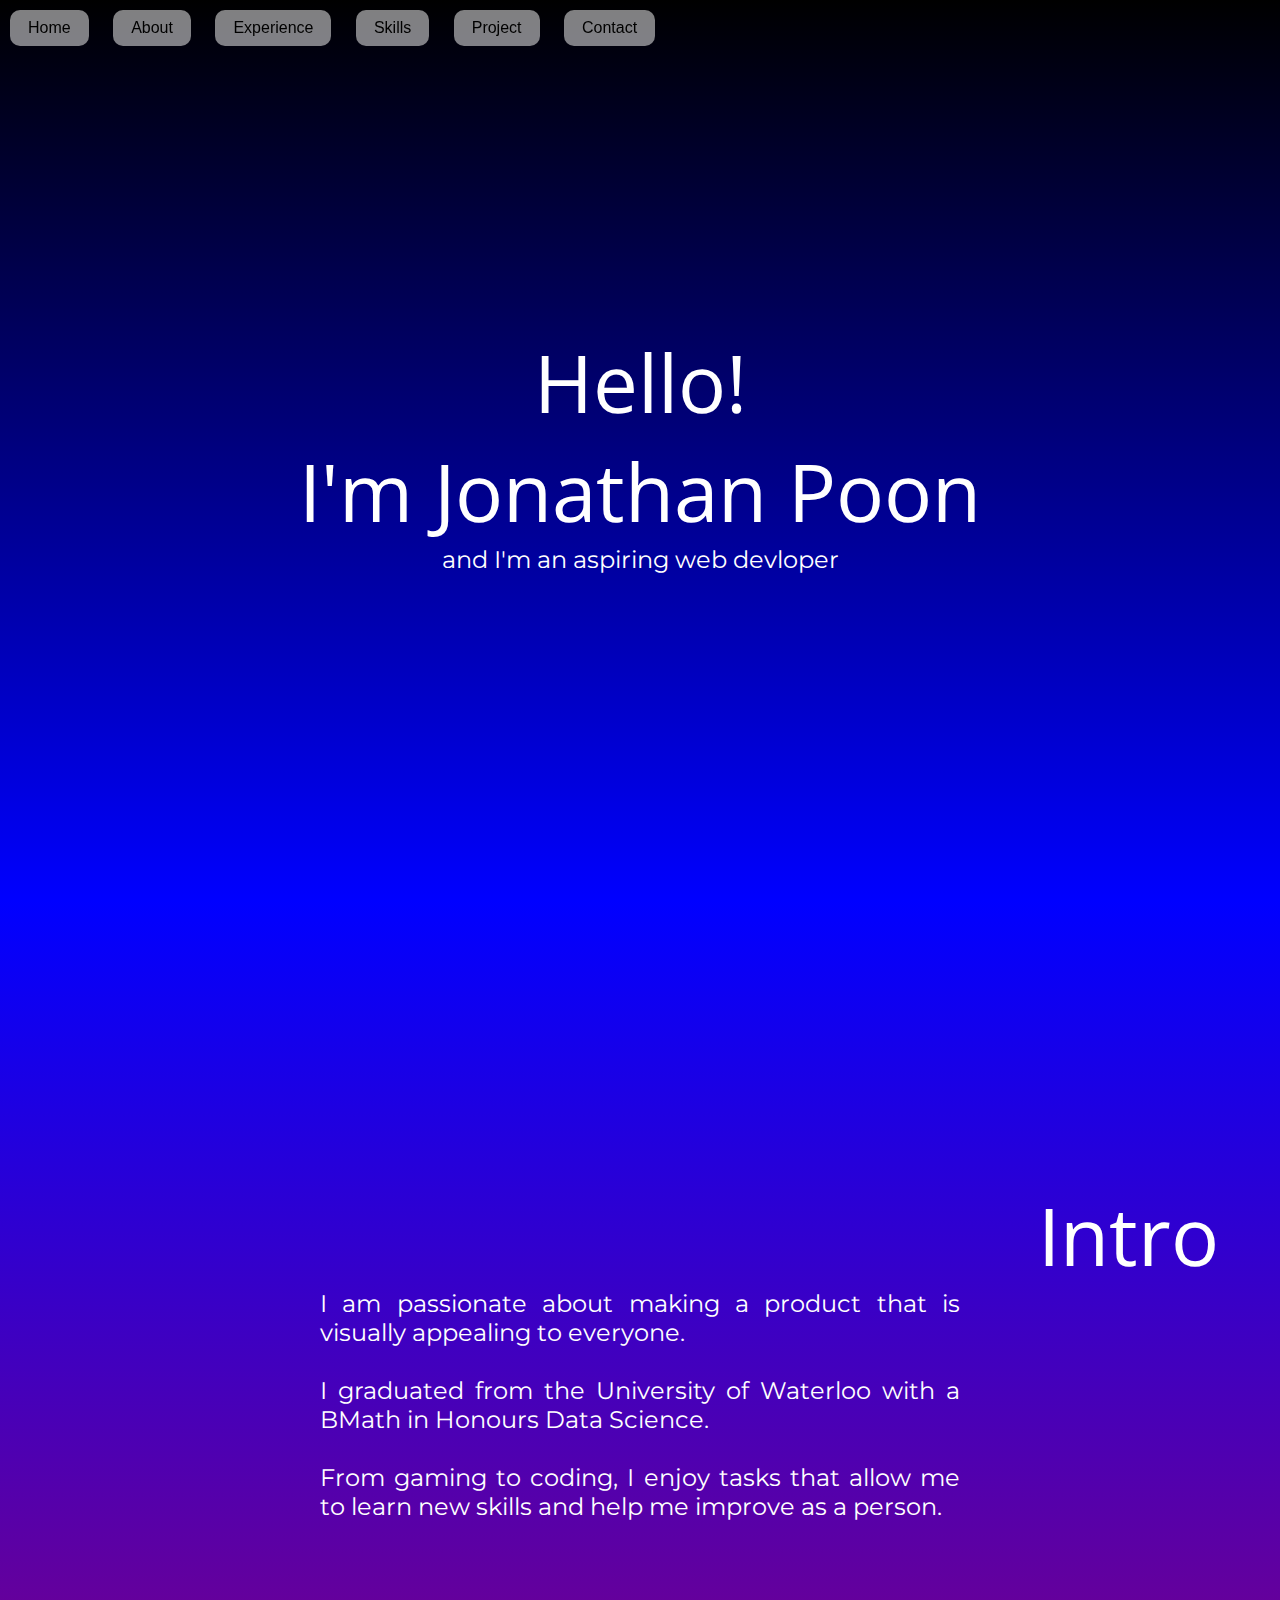
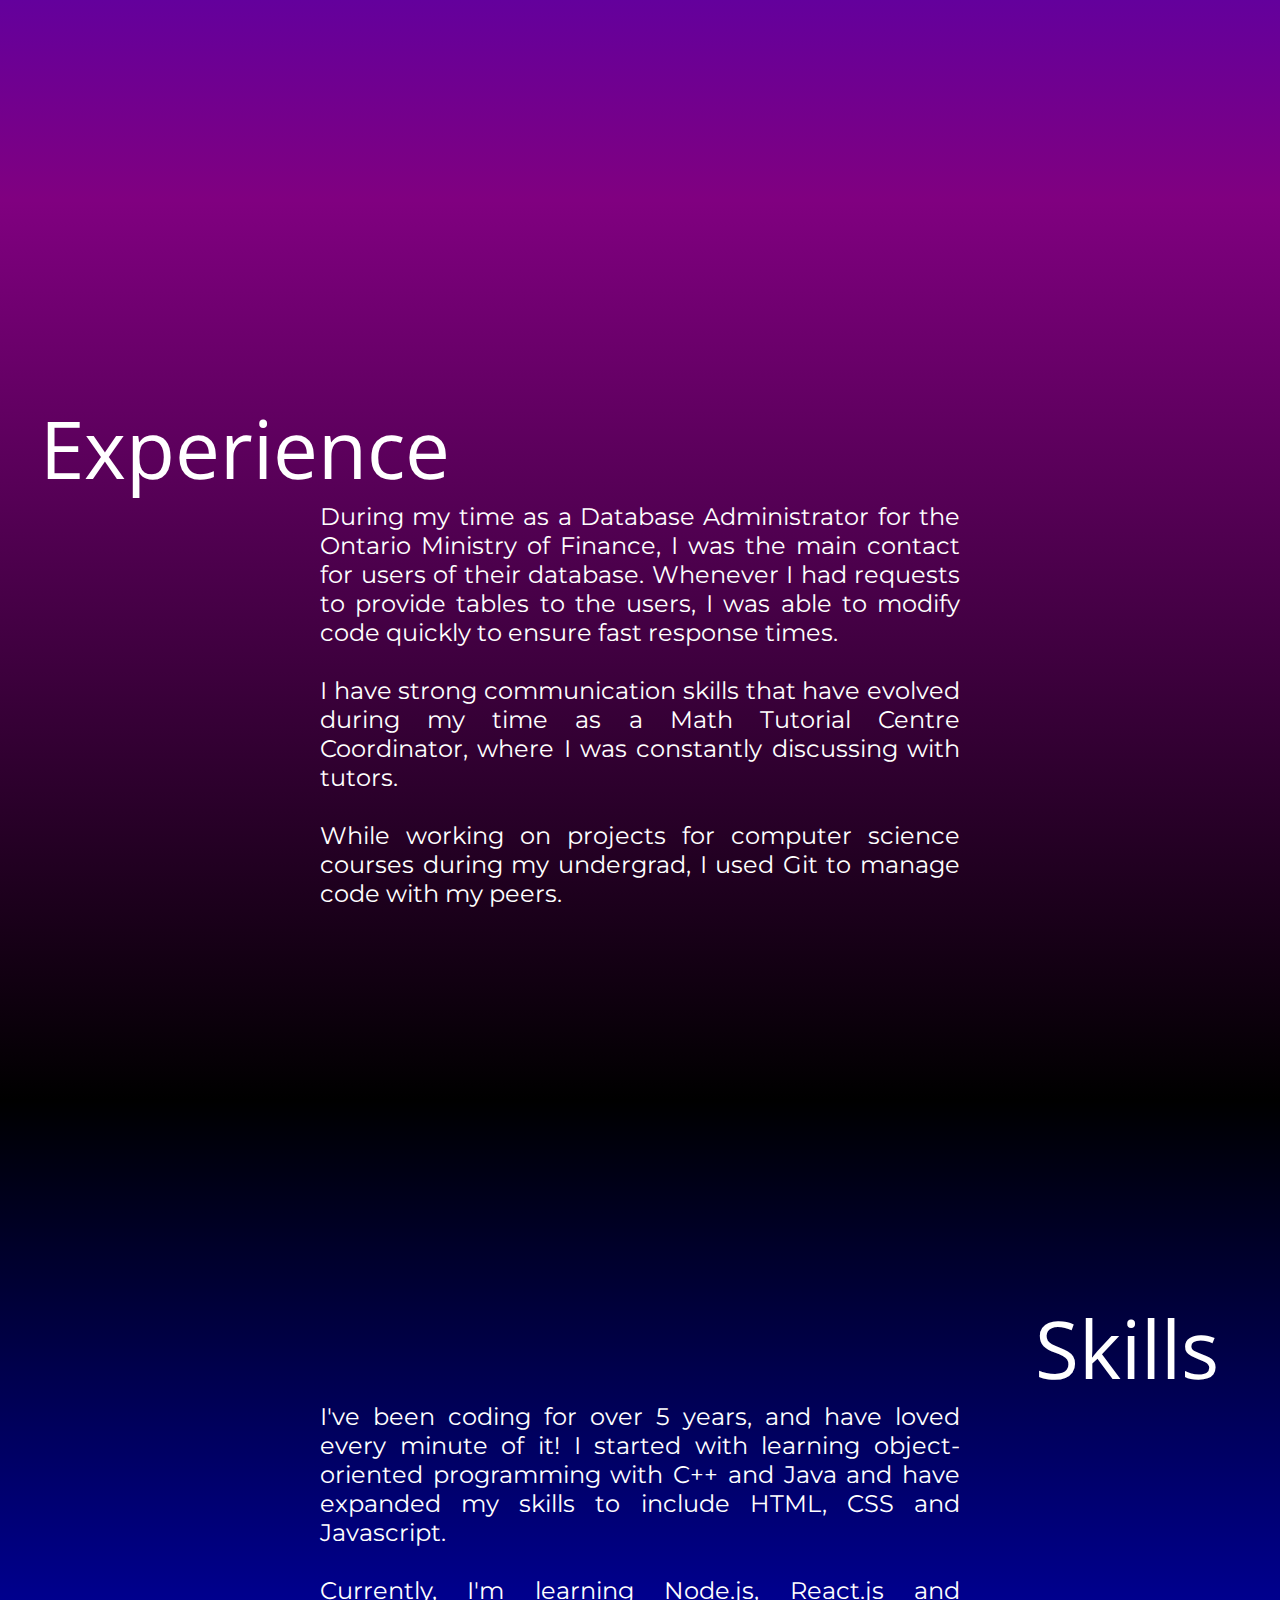
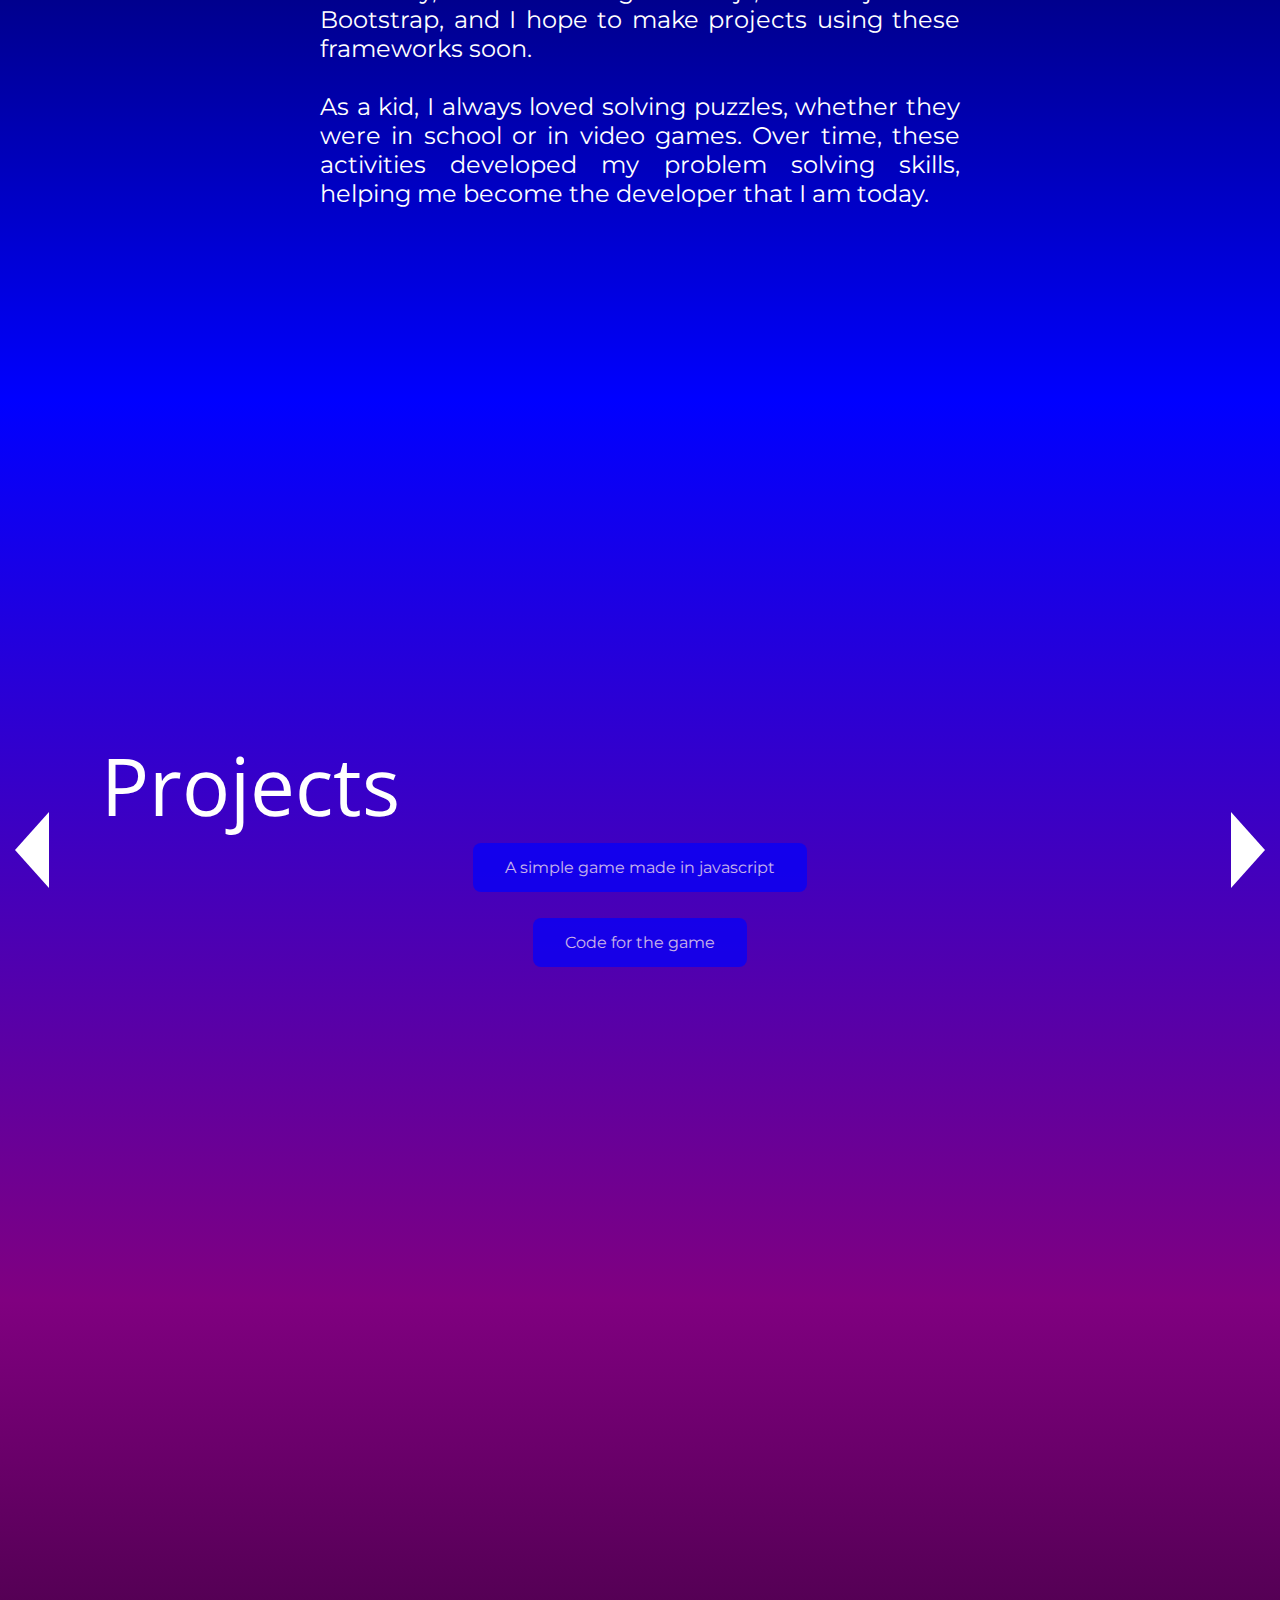
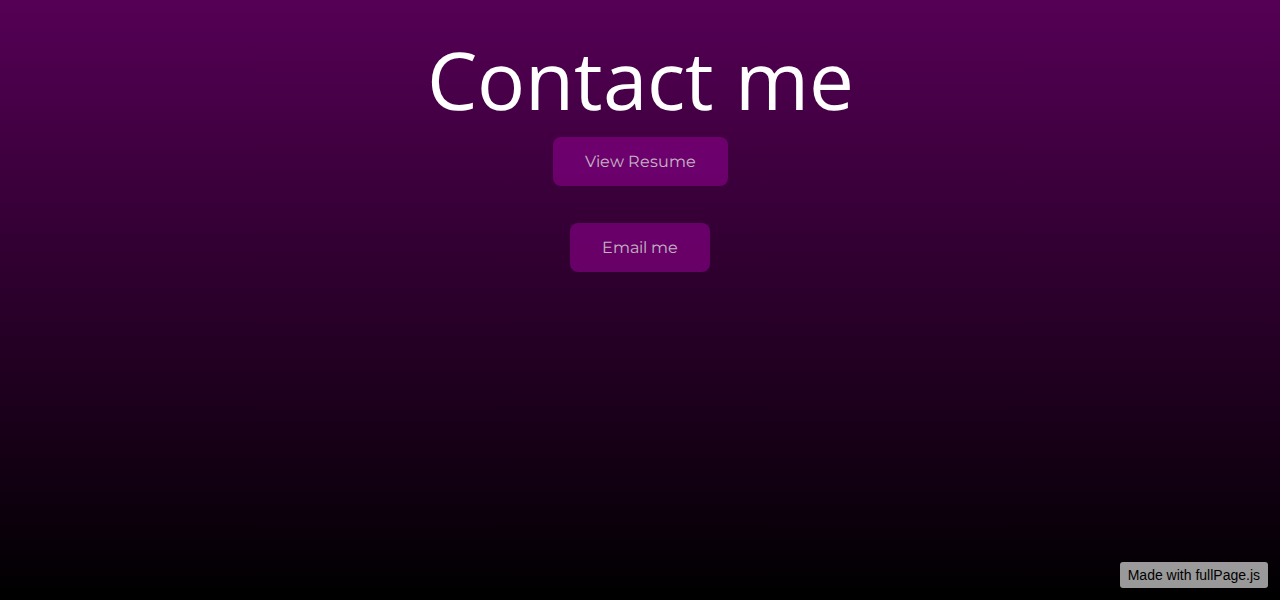
<file: index.html>
<!DOCTYPE html>
<html>
<head>

<meta http-equiv="Content-Type" content="text/html; charset=utf-8" />
<title>Jonathan Poon</title>
<meta name="author" content="Jonathan Poon" />
<meta name="description" content="Jonathan Poon's Portfolio" />
<meta name="keywords"  content="Jonathan, Poon, Web Developer, Portfolio, Website" />
<meta name="Resource-type" content="Document" />

<link rel="stylesheet" type="text/css" href="./fullpage/fullpage.css" />
<link rel="stylesheet" type="text/css" href="./fullpage/examples.css" />
<link rel="stylesheet" href="style.css">
<link href='https://fonts.googleapis.com/css?family=Open Sans' rel='stylesheet'>
<link href='https://fonts.googleapis.com/css?family=Montserrat' rel='stylesheet'>

</head>
<body>

<ul id="menu">
	<li data-menuanchor="Home"><a href="#Home">Home</a></li>
	<li data-menuanchor="About"><a href="#About">About</a></li>
	<li data-menuanchor="Experience"><a href="#Experience">Experience</a></li>
	<li data-menuanchor="Skills"><a href="#Skills">Skills</a></li>
	<li data-menuanchor="Projects"><a href="#Projects">Project</a></li>
	<li data-menuanchor="Contact"><a href="#Contact">Contact</a></li>
</ul>

<div id="fullpage">
	<!-- First slide, contains header -->
	<div class="section" id="section0">
		<div class="intro">
			<h1>Hello! <br> I'm Jonathan Poon</h1>
			<p>
				and I'm an aspiring web devloper 
			</p>
		</div>
	</div>
	<!-- Second slide, contains introduction-->
	<div class="section " id="section1">
		<div class="intro">
			<h1 style="text-align:right;">   Intro <span class="tab"></span></h1>
		
			<p style="text-align:justify;">
				I am passionate about making a product that is visually appealing to everyone. <br><br>
				I graduated from the University of Waterloo with a BMath in Honours Data Science. <br><br>
				From gaming to coding, I enjoy tasks that allow me to learn new skills and help me improve as a person.
		 </p>
		</div>
	</div>
	<!--Third slide, contains experience-->
	<div class="section" id="section2">
		<div class="intro">
			<h1 style="text-align:left;">  <span class="tab"></span>Experience </h1>
			<p style="text-align:justify;">
				During my time as a Database Administrator for the Ontario Ministry of Finance, I was the main contact for users of their database.
				Whenever I had requests to provide tables to the users, I was able to modify code quickly to ensure fast response times. <br><br>

				I have strong communication skills that have evolved during my time as a Math Tutorial Centre Coordinator,
				where I was constantly discussing with tutors. <br><br>

				While working on projects for computer science courses during my undergrad, I used Git to manage code with my peers. 
			</p>
		</div>
	</div>
	<!--Fourth slide, contains skills-->
	<div class="section" id="section3">
		<div class="intro">
			<h1 style="text-align:right;">   Skills <span class="tab"></span></h1>
			<p style="text-align:justify;">
				I've been coding for over 5 years, and have loved every minute of it! I started with learning object-oriented programming with C++ and Java
				and have expanded my skills to include HTML, CSS and Javascript. <br><br>

				Currently, I'm learning Node.js, React.js and Bootstrap, and I hope to make projects using these frameworks soon. <br><br>

				As a kid, I always loved solving puzzles, whether they were in school or in video games. 
				Over time, these activities developed my problem solving skills, helping me become the developer that I am today.

			</p>
		</div>
	</div>
	<!--Fifth slide(s), contains list of projects. -->
	<div class="section" id="section4">
	    <div class="slide" id="slide1">
			<div class="intro">
				<h1 style="text-align:left;">  <span class="tab2"></span>  Projects </h1>
				<p>
				<a href="./game/game.html" class="button button2" style="background-color: blue;">A simple game made in javascript</a></p>
				<br>
				<a href="https://github.com/jonathanpoon1/jonathanpoon1.github.io/tree/main/game" class="button button2" style="background-color: blue;">Code for the game</a></p>
			</div>
		</div>
	    <div class="slide" id="slide2">
			<p>
				<a href="https://github.com/jonathanpoon1/jonathanpoon1.github.io" class="button button2" style="background-color: blue;">Code for this website</a>
			</p>
		</div>
	</div>
	<!-- Last slide, contains info on how to contact me -->
	<div class="section" id="section5">
		<div class="intro">
			<h1> Contact me </h1>
			<p> <a href="JonathanPoonResume.pdf" class="button button2">View Resume</a>
				<br><br>			
				<a href="mailto:jonathan_poon@outlook.com" class="button button2">Email me</a>
			</p>
		</div>
	</div>
	
</div>

<script type="text/javascript" src="./fullpage/fullpage.js"></script>
<script type="text/javascript">
    var myFullpage = new fullpage('#fullpage', {
        anchors: ['Home', 'About', 'Experience','Skills','Projects','Contact'],
        sectionsColor: ['#C63D0F', '#1BBC9B', '#7E8F7C','#C63D0F', '#1BBC9B', '#7E8F7C'],
        scrollBar: true
    });
</script>

</body>
</html>
</file>
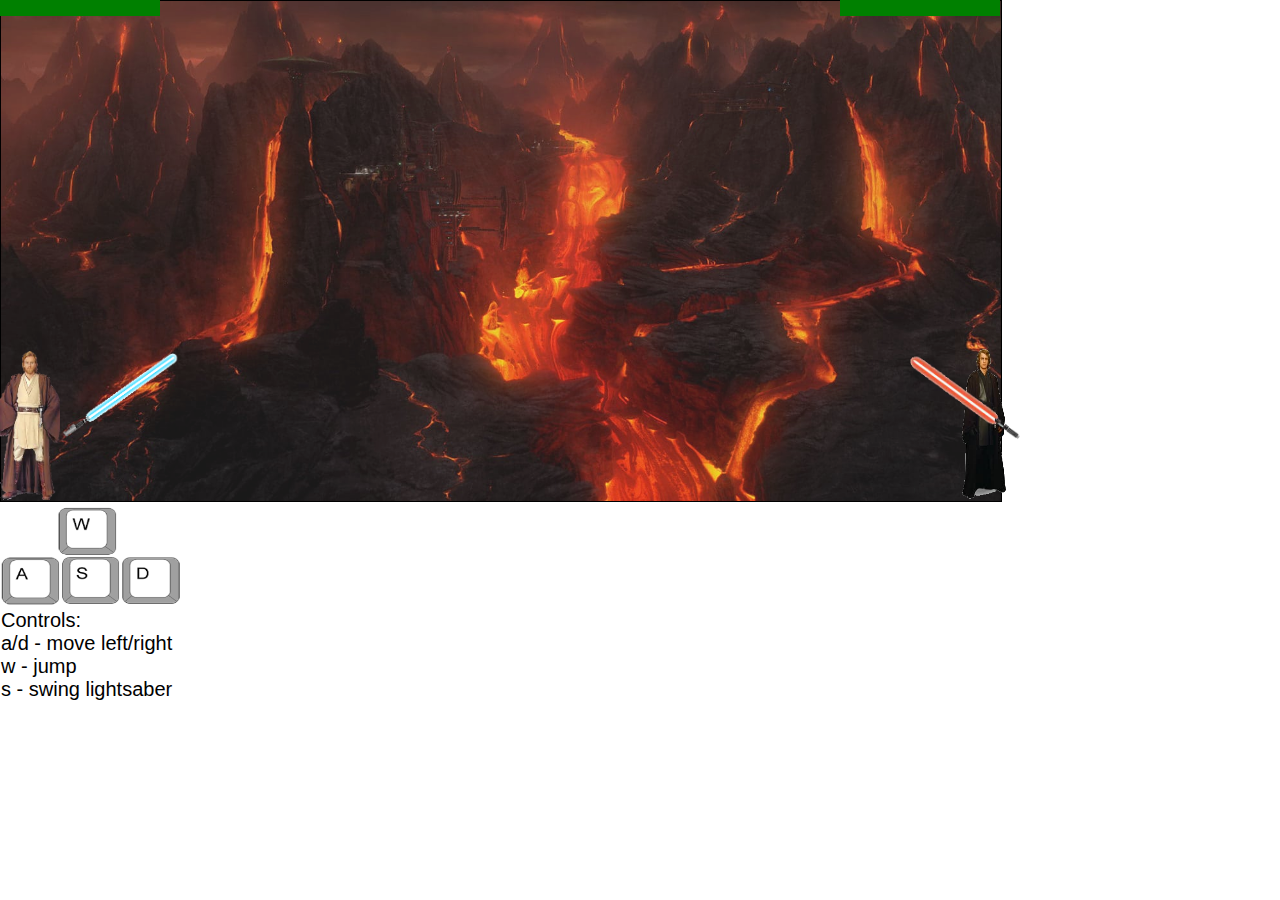
<file: game/game.html>
<!DOCTYPE html>
<html lang="en" onkeypress="jump(event);move_sideways(event);swing(event);">
<head>
<title>Page Title</title>
<link rel="stylesheet" href="gamestyle.css">
</head>
<body>
	<div id="game">
		<img id="mustafar" src="mustafar.jpg">		
		<img id="enemy" src="anakin_new.png" alt="anakin">
		<img id="character" src="obiwan_new.png" alt="obiwan">
		<img id="enemy_lightsaber" src="red_lightsaber_new.png" alt="red-lightsaber">	
		<img id="lightsaber" src="lightsaber_new.png" alt="lightsaber">		
		<progress id="health" value="100" max="100"></progress>
		<progress id="e_health" value="100" max="100"></progress>
		<img id="keys" src="keys.png" alt="keys">
		<p>Controls:<br>
		a/d - move left/right <br>
		w - jump <br>
		s - swing lightsaber</p>
	</div>
</body>
<script src="gamejava.js"></script>
</html>
</file>
<file: fullpage/fullpage.css>
/*!
 * fullPage 4.0.14
 * https://github.com/alvarotrigo/fullPage.js
 *
 * @license GPLv3 for open source use only
 * or Fullpage Commercial License for commercial use
 * http://alvarotrigo.com/fullPage/pricing/
 *
 * Copyright (C) 2021 http://alvarotrigo.com/fullPage - A project by Alvaro Trigo
 */
html.fp-enabled,
.fp-enabled body {
    margin: 0;
    padding: 0;
    overflow:hidden;

    /*Avoid flicker on slides transitions for mobile phones #336 */
    -webkit-tap-highlight-color: rgba(0,0,0,0);
}
.fp-section {
    position: relative;
    -webkit-box-sizing: border-box; /* Safari<=5 Android<=3 */
    -moz-box-sizing: border-box; /* <=28 */
    box-sizing: border-box;
    height: 100%;
    display: block;
}
.fp-slide {
    float: left;
}
.fp-slide, .fp-slidesContainer {
    height: 100%;
    display: block;
}
.fp-slides {
    z-index:1;
    height: 100%;
    overflow: hidden;
    position: relative;
    -webkit-transition: all 0.3s ease-out; /* Safari<=6 Android<=4.3 */
    transition: all 0.3s ease-out;
}
.fp-table{
    display: flex;
    flex-direction: column;
    justify-content: center;
    width: 100%;
}
.fp-slidesContainer {
    float: left;
    position: relative;
}
.fp-controlArrow {
    -webkit-user-select: none; /* webkit (safari, chrome) browsers */
    -moz-user-select: none; /* mozilla browsers */
    -khtml-user-select: none; /* webkit (konqueror) browsers */
    -ms-user-select: none; /* IE10+ */
    position: absolute;
    z-index: 4;
    top: 50%;
    cursor: pointer;
    margin-top: -38px;
    -webkit-transform: translate3d(0,0,0);
    -ms-transform: translate3d(0,0,0);
    transform: translate3d(0,0,0);
}
.fp-prev{
    left: 15px;
}
.fp-next{
    right: 15px;
}
.fp-arrow{
    width: 0;
    height: 0;
    border-style: solid;
}
.fp-arrow.fp-prev {
    border-width: 38.5px 34px 38.5px 0;
    border-color: transparent #fff transparent transparent;
}
.fp-arrow.fp-next {
    border-width: 38.5px 0 38.5px 34px;
    border-color: transparent transparent transparent #fff;
}
.fp-notransition {
    -webkit-transition: none !important;
    transition: none !important;
}
#fp-nav {
    position: fixed;
    z-index: 100;
    top: 50%;
    opacity: 1;
    transform: translateY(-50%);
    -ms-transform: translateY(-50%);
    -webkit-transform: translate3d(0,-50%,0);
}
#fp-nav.fp-right {
    right: 17px;
}
#fp-nav.fp-left {
    left: 17px;
}
.fp-slidesNav{
    position: absolute;
    z-index: 4;
    opacity: 1;
    -webkit-transform: translate3d(0,0,0);
    -ms-transform: translate3d(0,0,0);
    transform: translate3d(0,0,0);
    left: 0 !important;
    right: 0;
    margin: 0 auto !important;
}
.fp-slidesNav.fp-bottom {
    bottom: 17px;
}
.fp-slidesNav.fp-top {
    top: 17px;
}
#fp-nav ul,
.fp-slidesNav ul {
  margin: 0;
  padding: 0;
}
#fp-nav ul li,
.fp-slidesNav ul li {
    display: block;
    width: 14px;
    height: 13px;
    margin: 7px;
    position:relative;
}
.fp-slidesNav ul li {
    display: inline-block;
}
#fp-nav ul li a,
.fp-slidesNav ul li a {
    display: block;
    position: relative;
    z-index: 1;
    width: 100%;
    height: 100%;
    cursor: pointer;
    text-decoration: none;
}
#fp-nav ul li a.active span,
.fp-slidesNav ul li a.active span,
#fp-nav ul li:hover a.active span,
.fp-slidesNav ul li:hover a.active span{
    height: 12px;
    width: 12px;
    margin: -6px 0 0 -6px;
    border-radius: 100%;
 }
#fp-nav ul li a span,
.fp-slidesNav ul li a span {
    border-radius: 50%;
    position: absolute;
    z-index: 1;
    height: 4px;
    width: 4px;
    border: 0;
    background: #333;
    left: 50%;
    top: 50%;
    margin: -2px 0 0 -2px;
    -webkit-transition: all 0.1s ease-in-out;
    -moz-transition: all 0.1s ease-in-out;
    -o-transition: all 0.1s ease-in-out;
    transition: all 0.1s ease-in-out;
}
#fp-nav ul li:hover a span,
.fp-slidesNav ul li:hover a span{
    width: 10px;
    height: 10px;
    margin: -5px 0px 0px -5px;
}
#fp-nav ul li .fp-tooltip {
    position: absolute;
    top: -2px;
    color: #fff;
    font-size: 14px;
    font-family: arial, helvetica, sans-serif;
    white-space: nowrap;
    max-width: 220px;
    overflow: hidden;
    display: block;
    opacity: 0;
    width: 0;
    cursor: pointer;
}
#fp-nav ul li:hover .fp-tooltip,
#fp-nav.fp-show-active a.active + .fp-tooltip {
    -webkit-transition: opacity 0.2s ease-in;
    transition: opacity 0.2s ease-in;
    width: auto;
    opacity: 1;
}
#fp-nav ul li .fp-tooltip.fp-right {
    right: 20px;
}
#fp-nav ul li .fp-tooltip.fp-left {
    left: 20px;
}
.fp-auto-height.fp-section,
.fp-auto-height .fp-slide{
    height: auto !important;
}

.fp-responsive .fp-is-overflow.fp-section{
    height: auto !important;
}

/* Used with autoScrolling: false */ 
.fp-scrollable.fp-responsive .fp-is-overflow.fp-section,
.fp-scrollable .fp-section,
.fp-scrollable .fp-slide{
   /* Fallback for browsers that do not support Custom Properties */
   height: 100vh;
   height: calc(var(--vh, 1vh) * 100);
}

.fp-scrollable.fp-responsive .fp-is-overflow.fp-section:not(.fp-auto-height),
.fp-scrollable .fp-section:not(.fp-auto-height),
.fp-scrollable .fp-slide:not(.fp-auto-height){
    /* Fallback for browsers that do not support Custom Properties */
    min-height: 100vh;
    min-height: calc(var(--vh, 1vh) * 100);
}

/* Disabling vertical centering on scrollable elements */
.fp-overflow{
    justify-content: flex-start;
    max-height: 100%;
}

.fp-is-overflow .fp-overflow.fp-auto-height-responsive,
.fp-is-overflow .fp-overflow.fp-auto-height,
.fp-is-overflow > .fp-overflow{
    overflow-y: auto;
}
.fp-overflow{
    outline:none;
}

.fp-overflow.fp-table{
    display: block;
}

.fp-responsive .fp-auto-height-responsive.fp-section,
.fp-responsive .fp-auto-height-responsive .fp-slide{
    height: auto !important;
    min-height: auto !important;
}

/*Only display content to screen readers*/
.fp-sr-only{
    position: absolute;
    width: 1px;
    height: 1px;
    padding: 0;
    overflow: hidden;
    clip: rect(0, 0, 0, 0);
    white-space: nowrap;
    border: 0;
}

/* Customize website's scrollbar like Mac OS
Not supports in Firefox and IE */
.fp-scroll-mac .fp-overflow::-webkit-scrollbar {
    background-color: transparent;
    width: 9px;
}
.fp-scroll-mac .fp-overflow::-webkit-scrollbar-track {
    background-color: transparent;
}
.fp-scroll-mac .fp-overflow::-webkit-scrollbar-thumb {
    background-color: rgba(0,0,0,.4);
    border-radius: 16px;
    border: 4px solid transparent;
}
.fp-warning,
.fp-watermark{
    z-index: 9999999;
    position: absolute;
    bottom: 0;
}
.fp-warning,
.fp-watermark a{
    text-decoration: none;
    color: #000;
    background: rgba(255,255,255,0.6);
    padding: 5px 8px;
    font-size: 14px;
    font-family: arial;
    color: black;
    display: inline-block;
    border-radius: 3px;
    margin: 12px;
}
.fp-noscroll .fp-overflow{
    overflow: hidden;
}
</file>
<file: style.css>
body {
  background-color: lightblue;
}

/* Style for our header texts
	* --------------------------------------- */
h1{
	font-size: 5em;
	font-family: 'Open Sans',arial,helvetica;
	color: #fff;
	margin:0;
	padding:0;
}
p{
	color: #fff;
	font-family: 'Montserrat';
}

/* Centered texts in each section
* --------------------------------------- */
.section{
	text-align:center;
}
.tab {
    display: inline-block;
    margin-left: 40px;
}
.tab2 {
    display: inline-block;
    margin-left: 80px;
}

/* Defining each section background and styles
* --------------------------------------- */
#section0{
	background: linear-gradient(black, blue);
}
#section1{
	background: linear-gradient(blue,purple);
}
#section2{
	background: linear-gradient(purple, black);
}
#section3{
	background: linear-gradient(black, blue);
}
#slide1{
	background: linear-gradient(blue, purple);
}
#slide2{
	background: linear-gradient(blue, purple);
}
#section5{
	background: linear-gradient(purple, black);
}

/* Bottom menu
* --------------------------------------- */
#infoMenu li a {
	color: #fff;
}
/*standard button features*/
.button {
	background-color: purple; /* Green */
	border: none;
	color: white;
	padding: 15px 32px;
	text-align: center;
	text-decoration: none;
	display: inline-block;
	font-size: 16px;
	margin: 4px 2px;
	cursor: pointer;
	-webkit-transition-duration: 0.4s; /* Safari */
	transition-duration: 0.4s;
	font-family: 'Montserrat';
	opacity: 0.7;
	border-radius: 8px;
  } 
  
  /*make button stand out when hovered over*/
  .button2:hover {
	box-shadow: 0 12px 16px 0 rgba(0,0,0,0.24),0 17px 50px 0 rgba(0,0,0,0.19);
	opacity: 1
  }
</file>
<file: game/gamestyle.css>
*{
	padding: 0;
	margin: 0;
}
#game{
	width: 1000px;
	height: 500px;
	border: 1px solid black;
}
/*background picture*/
#mustafar{
	width:1000px;
	height:500px;
	opacity: 0.9;
}
#character{
	width: 60px;
	height: 150px;
	position: absolute;
	top: 350px;
	left: 0px;
}
/*player jump animation*/
.jump_animate{
	animation: jump 0.3s linear;
}
@keyframes jump{
    0%{top: 350px;}
    30%{top: 240px;}
    70%{top: 240px;}
    100%{top: 350px;}
}
#lightsaber{
	width: 120px;
	height: 90px;
	position: absolute;
	top: 350px;
	left: 60px;	
}
/*lightsaber swing animation*/
.swing_animate{
	animation: swing 0.3s linear;
}
@keyframes swing{
	0%{transform: rotate(0deg);}
	50%{transform: rotate(45deg);}
	100%{transform: rotate(0deg);}	
}

#enemy{
	width: 80px;
	height: 170px;
	position: absolute;
	top: 340px;
	left: 940px;
	animation: enemy_move1, enemy_move2;
	animation-duration: 3s, 3s;
	animation-delay: 0s, 3s;
	animation-iteration-count: 1, infinite;
	animation-timing-function: linear, linear;
}	

/*animation to enemy to middle of screen*/
@keyframes enemy_move1{
	0%{left: 940px;}
    100%{left: 500px;}	
}
/*second animation, move enemy back and forth*/
@keyframes enemy_move2{
	0%{left: 500px;}
	21%{left: 500px;}
	40%{left: 400px;}
	80%{left: 600px;}
	100%{left: 500px;}
}
#enemy_lightsaber{
	width: 120px;
	height: 90px;
	position: absolute;
	top: 350px;
	left: 900px;
	-webkit-transform: scaleX(-1);
	transform: scaleX(-1);
	animation-name: enemy_move3, enemy_move4;
	animation-duration: 3s, 3s;
	animation-delay: 0s, 3s;
	animation-iteration-count: 1, infinite;
	animation-timing-function: linear, linear;
}

/*first animation to move lightsaber middle of screen*/
@keyframes enemy_move3{
	0%{left: 840px;}
    100%{left: 400px;}	
}
/*next animation, move lightsaber back and forth to follow enemy*/
@keyframes enemy_move4{
	0%{left: 400px;}
	7%{transform: rotate(0deg) scaleX(-1);}
	14%{transform: rotate(-45deg) scaleX(-1);}
	20%{transform: rotate(0deg) scaleX(-1);}
	21%{left: 400px;}
	40%{left: 300px;}
	80%{left: 500px;}
	100%{left: 400px;}
}

/*health bars on top of screen*/
#health{
	position: absolute;
	top: 0px;
	left: 0px;
	background: green;
}

#e_health{
	position: absolute;
	top: 0px;
	left: 840px;
	background-color: green;
}

/*controls at bottom of game*/
#keys{
	height: 100px;
	width: 180px;
}

p{
	font-family: arial;
	font-size: 20px;
}
</file>
<file: fullpage/examples.css>
@CHARSET "ISO-8859-1";
/* Reset CSS
 * --------------------------------------- */
body,div,dl,dt,dd,ul,ol,li,h1,h2,h3,h4,h5,h6,pre,
form,fieldset,input,textarea,p,blockquote,th,td {
    padding: 0;
    margin: 0;
}
a{
	text-decoration:none;
}
table {
    border-spacing: 0;
}
fieldset,img {
    border: 0;
}
address,caption,cite,code,dfn,em,strong,th,var {
    font-weight: normal;
    font-style: normal;
}
strong{
	font-weight: bold;
}
ol,ul {
    list-style: none;
    margin:0;
    padding:0;
}
caption,th {
    text-align: left;

}
h1,h2,h3,h4,h5,h6 {
    font-weight: normal;
    font-size: 100%;
    margin:0;
    padding:0;
    color:#444;
}
q:before,q:after {
    content:'';
}
abbr,acronym { border: 0;
}


/* Custom CSS
 * --------------------------------------- */
body{
	font-family: arial,helvetica;
	color: #333;
	color: rgba(0,0,0,0.5);
}
.wrap{
	margin-left: auto;
	margin-right: auto;
	width: 960px;
	position: relative;
}
h1{
	font-size: 6em;
}
p{
	font-size: 2em;
}
.intro p{
	width: 50%;
	margin: 0 auto;
	font-size: 1.5em;
}
.section{
	text-align:center;
}
#menu li {
	display:inline-block;
	margin: 10px;
	color: #000;
	background:#fff;
	background: rgba(255,255,255, 0.5);
	-webkit-border-radius: 10px;
            border-radius: 10px;
}
#menu li.active{
	background:#666;
	background: rgba(0,0,0, 0.5);
	color: #fff;
}
#menu li a{
	text-decoration:none;
	color: #000;
}
#menu li.active a:hover{
	color: #000;
}
#menu li:hover{
	background: rgba(255,255,255, 0.8);
}
#menu li a,
#menu li.active a{
	padding: 9px 18px;
	display:block;
}
#menu li.active a{
	color: #fff;
}
#menu{
	position:fixed;
	top:0;
	left:0;
	height: 40px;
	z-index: 70;
	width: 100%;
	padding: 0;
	margin:0;
}
.twitter-share-button{
	position: fixed !important;
	z-index: 99;
	right: 149px;
	top: 9px;
}
#infoMenu{
	height: 20px;
	color: #f2f2f2;
	position:fixed;
	z-index:70;
	bottom:0;
	width:100%;
	text-align:right;
	font-size:0.9em;
	padding:8px 0 8px 0;
}
#infoMenu ul{
	padding: 0 40px;
}
#infoMenu li a{
	display: block;
	margin: 0 22px 0 0;
	color: #333;
}
#infoMenu li a:hover{
	text-decoration:underline;
}
#infoMenu li{
	display:inline-block;
	position:relative;
}
#examplesList{
	display:none;
	background: #282828;
	-webkit-border-radius: 6px;
	-moz-border-radius: 6px;
	border-radius: 6px;
	padding: 20px;
	float: left;
	position: absolute;
	bottom: 29px;
	right: 0;
	width:822px;
	text-align:left;
}
#examplesList ul{
	padding:0;
}
#examplesList ul li{
	display:block;
	margin: 5px 0;
}
#examplesList ul li a{
	color: #BDBDBD;
	margin:0;
}
#examplesList ul li a:hover{
	color: #f2f2f2;
}
#examplesList .column{
	float: left;
	margin: 0 20px 0 0;
}
#examplesList h3{
	color: #f2f2f2;
	font-size: 1.2em;
	margin: 0 0 15px 0;
	border-bottom: 1px solid rgba(0, 0, 0, 0.4);
	-webkit-box-shadow: 0 1px 0 rgba(255, 255, 255, 0.1);
	-moz-box-shadow: 0 1px 0 rgba(255,255,255,0.1);
	box-shadow: 0 1px 0 rgba(255, 255, 255, 0.1);
	padding: 0 0 5px 0;
}



/* Demos Menu
 * --------------------------------------- */
 #demosMenu{
	position:fixed;
	top: 20px;
	right:20px;
	z-index: 999;
	padding: 5px 10px;
 }

/* Buttons
 * --------------------------------------- */
#download a{
    text-decoration: none
}
#download,
#download:hover {
    text-shadow: 0 -1px 0 rgba(0, 0, 0, .25)
}
.button {
    margin: 20px 0 0 0;
    vertical-align: middle;
    display: inline-block
}

.button a {
    color: #fff;
    background: rgba(0,0,0,0.4);
    padding: 15px 30px;
    border-radius: 5px;
    display: inline-block;
}

.button a:hover {
    color: #316f68;
    background-color: #fff
}


/* Extensions preview menu
 * --------------------------------------- */
.preview-extensions-menu{
	position: fixed;
    top: 0;
    right: 0;
    z-index: 99;
    border-top: 0;
    box-shadow: 1px 0px 3px rgba(0,0,0,0.8);
}
.preview-extensions-menu li{
	display: inline-block;
	margin: 0;
}
.preview-extensions-menu li a{
	padding: 15px 25px;
	display: block;
}
.preview-buy-extension{
    background: #3cc63c;
}
.preview-more-extensions{
	background: #fff;
}
.preview-buy-extension a{
	color: #fff;
}
.preview-buy-extension:hover{
	background-color: #1a961a;
}
.preview-more-extensions a{
	color: #333;
}

.code{
	background: rgba(255,255,255,0.7);
	padding: 0px 5px;
	line-height: 25px;
}


/* Style for our header texts
* --------------------------------------- */
h1{
	font-size: 5em;
	font-family: arial,helvetica;
	color: #fff;
	margin:0;
}
.section p,
.intro p{
	color: #fff;
}

/* Centered texts in each section
* --------------------------------------- */
.section{
	text-align:center;
}


/* Bottom menu
* --------------------------------------- */
#infoMenu li a {
	color: #fff;
}

/* Sections backgrounds
* --------------------------------------- */
#section0{
	background-image: linear-gradient(128deg,#40afff,#3f61ff);
}

#section1{
	background-image: linear-gradient(128deg,#ff9a3f,#ff4b40);
}

#section2{
	background-image: linear-gradient(128deg,#fc40ff,#543fff);
}

#section3{
	background-image: linear-gradient(128deg,#40fff2,#3fbcff);
}
</file>
